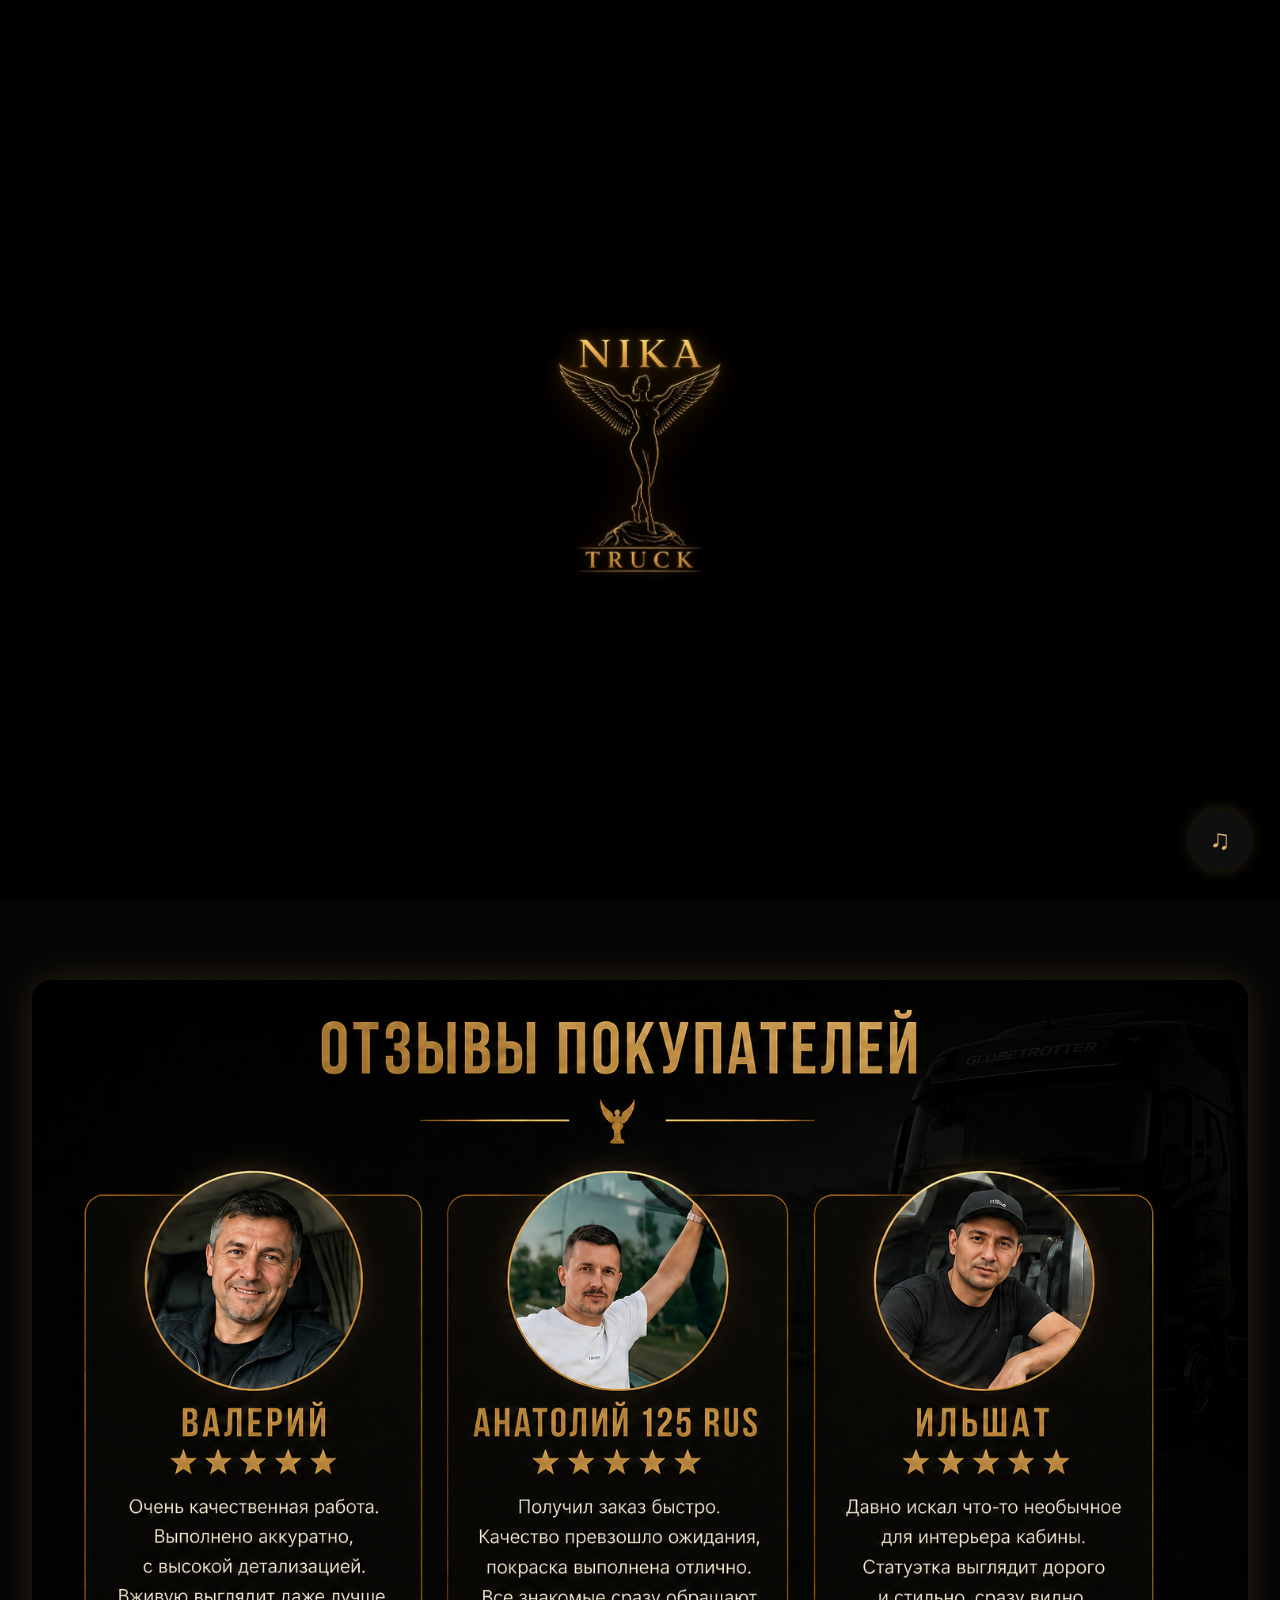
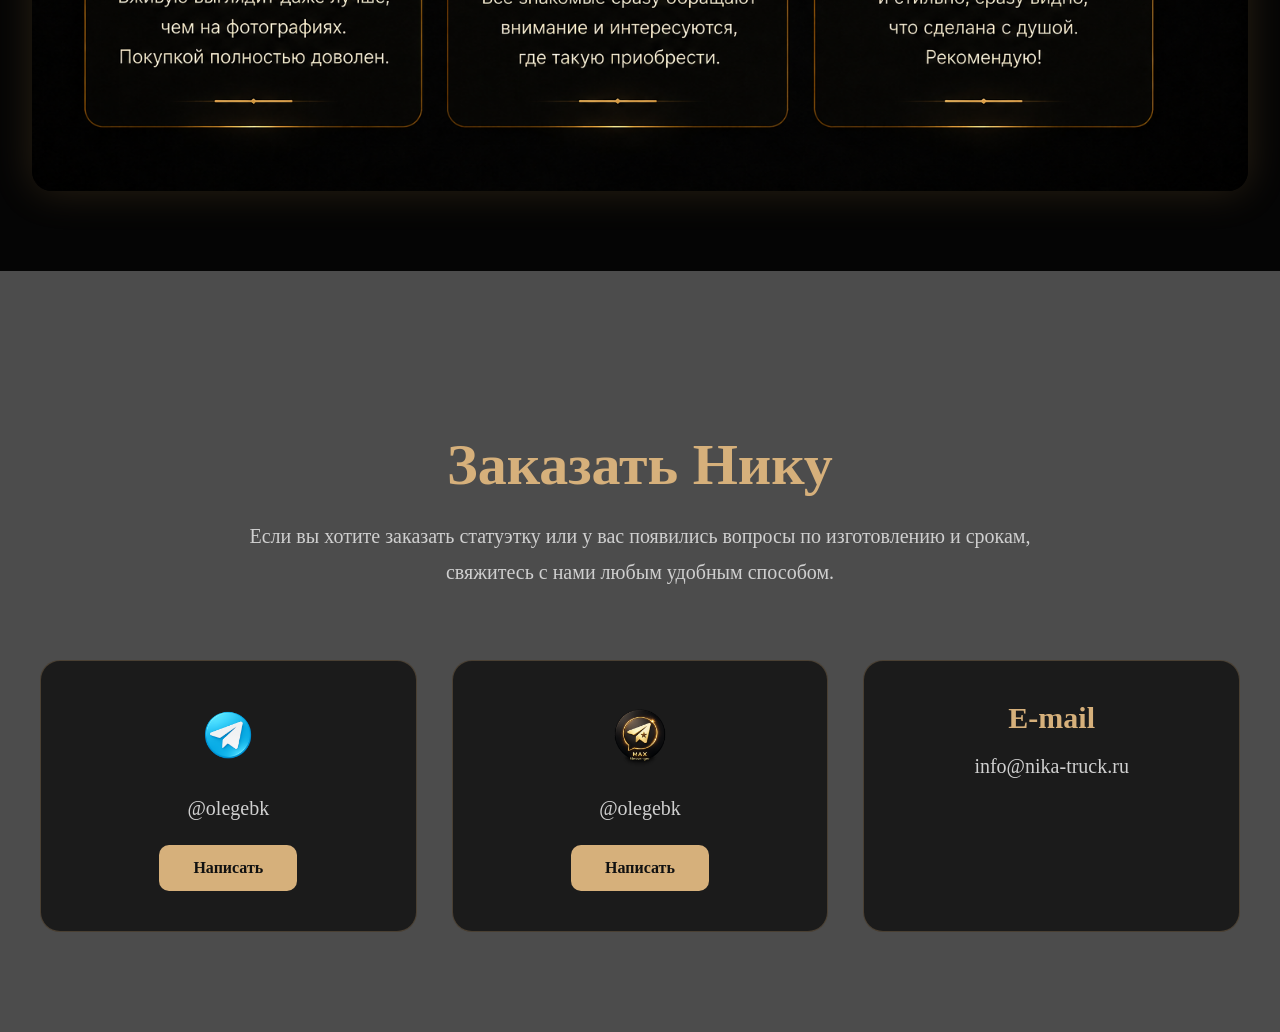
<file: index.html>
<!DOCTYPE html>
<html lang="ru">

<head>
    <meta charset="UTF-8">
    <meta name="viewport" content="width=device-width, initial-scale=1.0">

    <title>NIKA TRUCK</title>

    <link rel="stylesheet" href="style.css">
</head>

<body>

<header class="header">

    <div class="header-container">

        <nav class="menu">

            <a href="about.html">О статуэтке</a>

            <a href="#order">Заказать Нику</a>

        </nav>

    </div>

</header>


<!-- ЗАГРУЗОЧНЫЙ ЭКРАН -->

<div class="loader">

    <img
        src="images/logo.png"
        class="loader-logo"
        alt="NIKA TRUCK"
    >

</div>


<!-- HERO -->

<div class="hero">

    <div class="overlay"></div>

    <div class="container">

        <!-- ЛОГОТИП С ТЕКСТОМ (ОДНА КАРТИНКА) СЛЕВА -->

        <img
            src="images/header-logo.png"
            class="hero-logo"
            alt="NIKA TRUCK"
        >

        <!-- СТАТУЭТКА СПРАВА -->

        <img
            src="images/nika.png"
            class="nika-hero"
            alt="Ника"
        >

    </div>

</div>


<!-- ОТЗЫВЫ -->

<section class="reviews">

    <img
        src="images/reviews-section.png"
        alt="Отзывы покупателей"
    >

</section>


<!-- МОДАЛЬНОЕ ОКНО -->

<div class="modal" id="authModal">

    <div class="modal-content">

        <h3>
            Для продолжения необходимо авторизоваться
        </h3>

        <div class="modal-buttons">

            <button id="loginBtn">
                Войти
            </button>

            <button id="closeModal">
                Отмена
            </button>

        </div>

    </div>

</div>


<!-- МУЗЫКА -->

<audio id="bgMusic" loop>

    <source
        src="music/theme.mp3"
        type="audio/mpeg"
    >

</audio>

<button id="musicBtn">
    ♫
</button>


<!-- ЗАКАЗАТЬ НИКУ -->

<section class="contacts-page" id="order">

    <div class="container">

        <h1>
            Заказать Нику
        </h1>

        <p class="contacts-subtitle">

            Если вы хотите заказать статуэтку
            или у вас появились вопросы
            по изготовлению и срокам,
            свяжитесь с нами любым удобным способом.

        </p>

        <div class="contacts-grid">

            <!-- TELEGRAM -->

            <div class="contact-card">

                <img
                    src="images/telegram.png"
                    class="contact-icon"
                    alt="Telegram"
                >

                <p>
                    @olegebk
                </p>

                <a
                    href="https://t.me/olegebk"
                    target="_blank"
                >
                    Написать
                </a>

            </div>


            <!-- MAX -->

            <div class="contact-card">

                <img
                    src="images/max.png"
                    class="contact-icon"
                    alt="MAX"
                >

                <p>
                    @olegebk
                </p>

                <a href="#">
                    Написать
                </a>

            </div>


            <!-- EMAIL -->

            <div class="contact-card">

                <h2>
                    E-mail
                </h2>

                <p>
                    info@nika-truck.ru
                </p>

            </div>

        </div>

    </div>

</section>


<script src="script.js"></script>

</body>

</html>
</file>
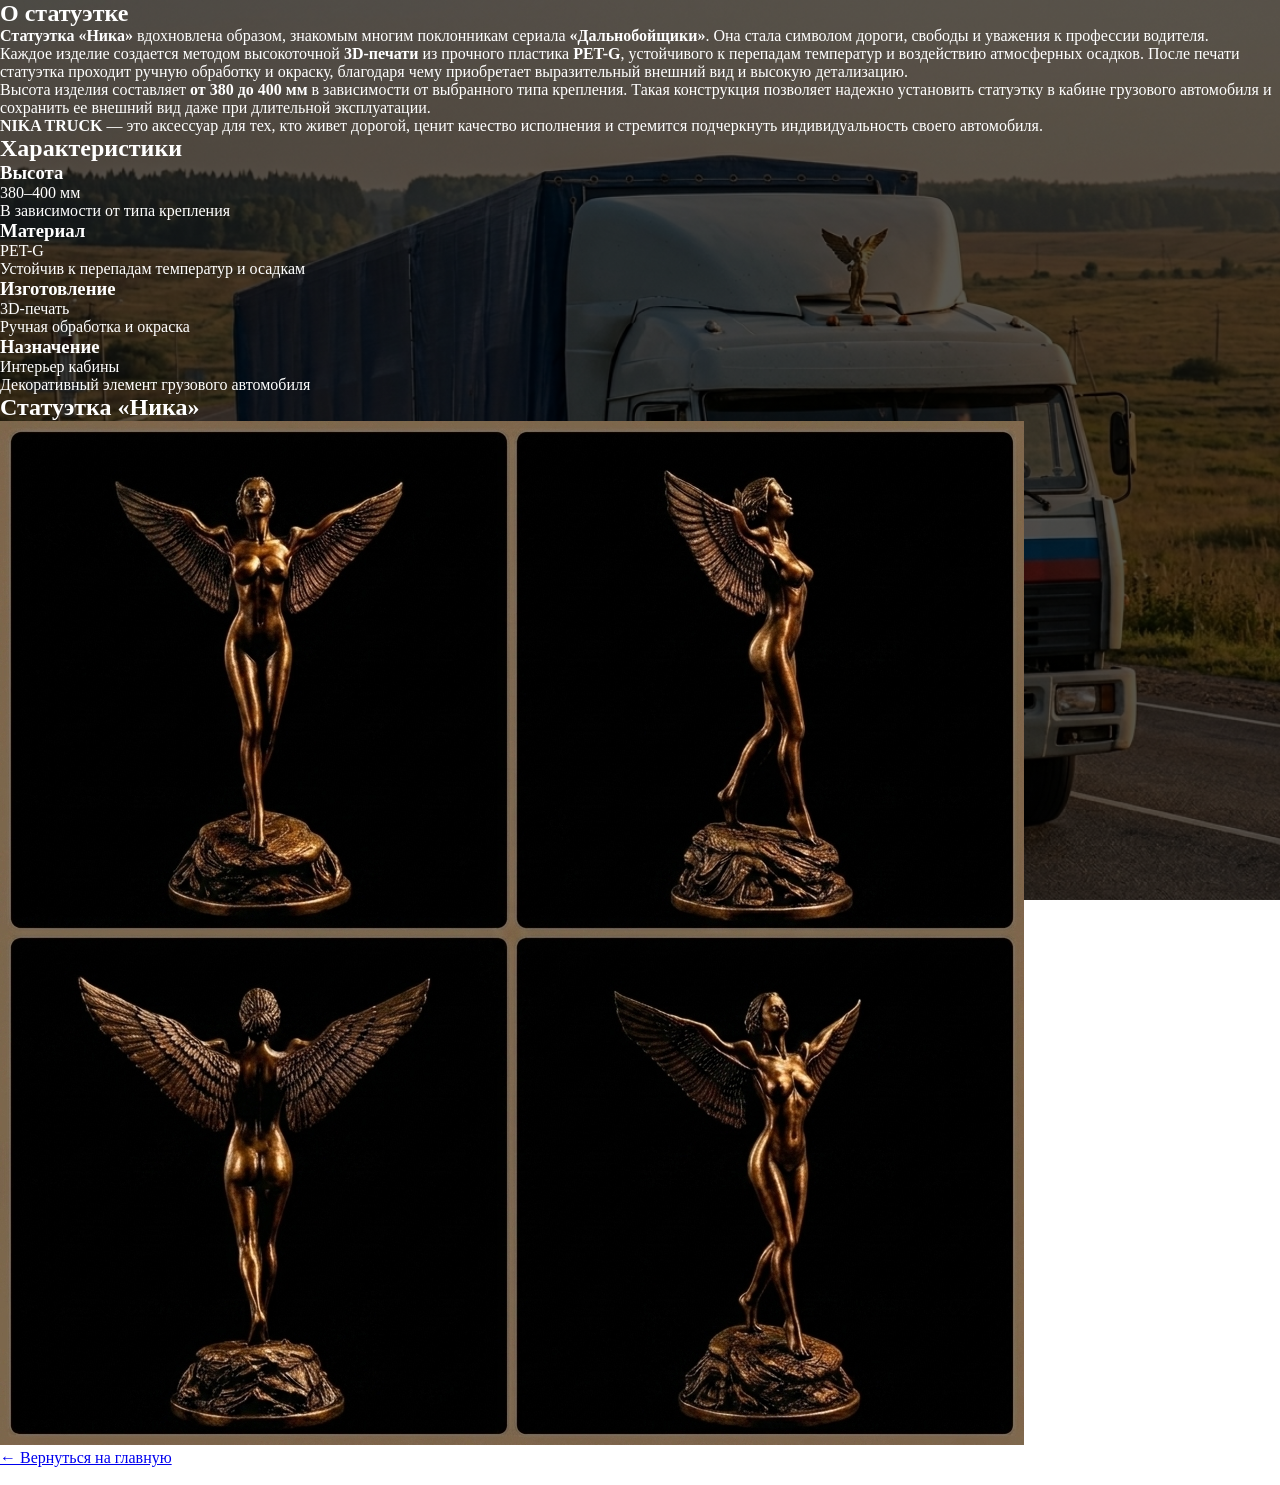
<file: about.html>
<!DOCTYPE html>
<html lang="ru">

<head>

    <meta charset="UTF-8">

    <meta name="viewport" content="width=device-width, initial-scale=1.0">

    <title>О статуэтке | NIKA TRUCK</title>

    <link rel="stylesheet" href="style.css">

</head>

<body>


<section class="about-page">

    <div class="container">

        <h1>О статуэтке</h1>


        <!-- ТЕКСТ -->

        <div class="about-text">

            <p>
                <strong>Статуэтка «Ника»</strong> вдохновлена образом,
                знакомым многим поклонникам сериала
                <strong>«Дальнобойщики»</strong>. Она стала символом дороги,
                свободы и уважения к профессии водителя.
            </p>

            <p>
                Каждое изделие создается методом высокоточной
                <strong>3D-печати</strong> из прочного пластика
                <strong>PET-G</strong>, устойчивого к перепадам температур
                и воздействию атмосферных осадков. После печати статуэтка
                проходит ручную обработку и окраску, благодаря чему
                приобретает выразительный внешний вид и высокую детализацию.
            </p>

            <p>
                Высота изделия составляет <strong>от 380 до 400 мм</strong>
                в зависимости от выбранного типа крепления. Такая конструкция
                позволяет надежно установить статуэтку в кабине грузового
                автомобиля и сохранить ее внешний вид даже при длительной
                эксплуатации.
            </p>

            <p>
                <strong>NIKA TRUCK</strong> — это аксессуар для тех,
                кто живет дорогой, ценит качество исполнения и стремится
                подчеркнуть индивидуальность своего автомобиля.
            </p>

        </div>

    </div>

</section>


<!-- ХАРАКТЕРИСТИКИ -->

<section class="specs">

    <div class="container">

        <h2>Характеристики</h2>

        <div class="spec-grid">

            <div class="spec-card">

                <h3>Высота</h3>

                <p>380–400 мм</p>

                <span>
                    В зависимости от типа крепления
                </span>

            </div>


            <div class="spec-card">

                <h3>Материал</h3>

                <p>PET-G</p>

                <span>
                    Устойчив к перепадам температур и осадкам
                </span>

            </div>


            <div class="spec-card">

                <h3>Изготовление</h3>

                <p>3D-печать</p>

                <span>
                    Ручная обработка и окраска
                </span>

            </div>


            <div class="spec-card">

                <h3>Назначение</h3>

                <p>Интерьер кабины</p>

                <span>
                    Декоративный элемент грузового автомобиля
                </span>

            </div>

        </div>

    </div>

</section>


<!-- ОДНА КАРТИНКА — КОЛЛАЖ -->

<section class="gallery-page">

    <div class="container">

        <h2>Статуэтка «Ника»</h2>

        <div class="gallery-photo">

            <img
                src="images/colage.png"
                class="gallery-colage"
                alt="Статуэтка Ника"
            >

        </div>

    </div>

</section>


<!-- НАЗАД -->

<section class="back-home">

    <a href="index.html" class="btn-back">
        ← Вернуться на главную
    </a>

</section>


<footer>

    <div class="copyright">

        © 2026 NIKA TRUCK.
        Все права защищены.

    </div>

</footer>


</body>

</html>
</file>
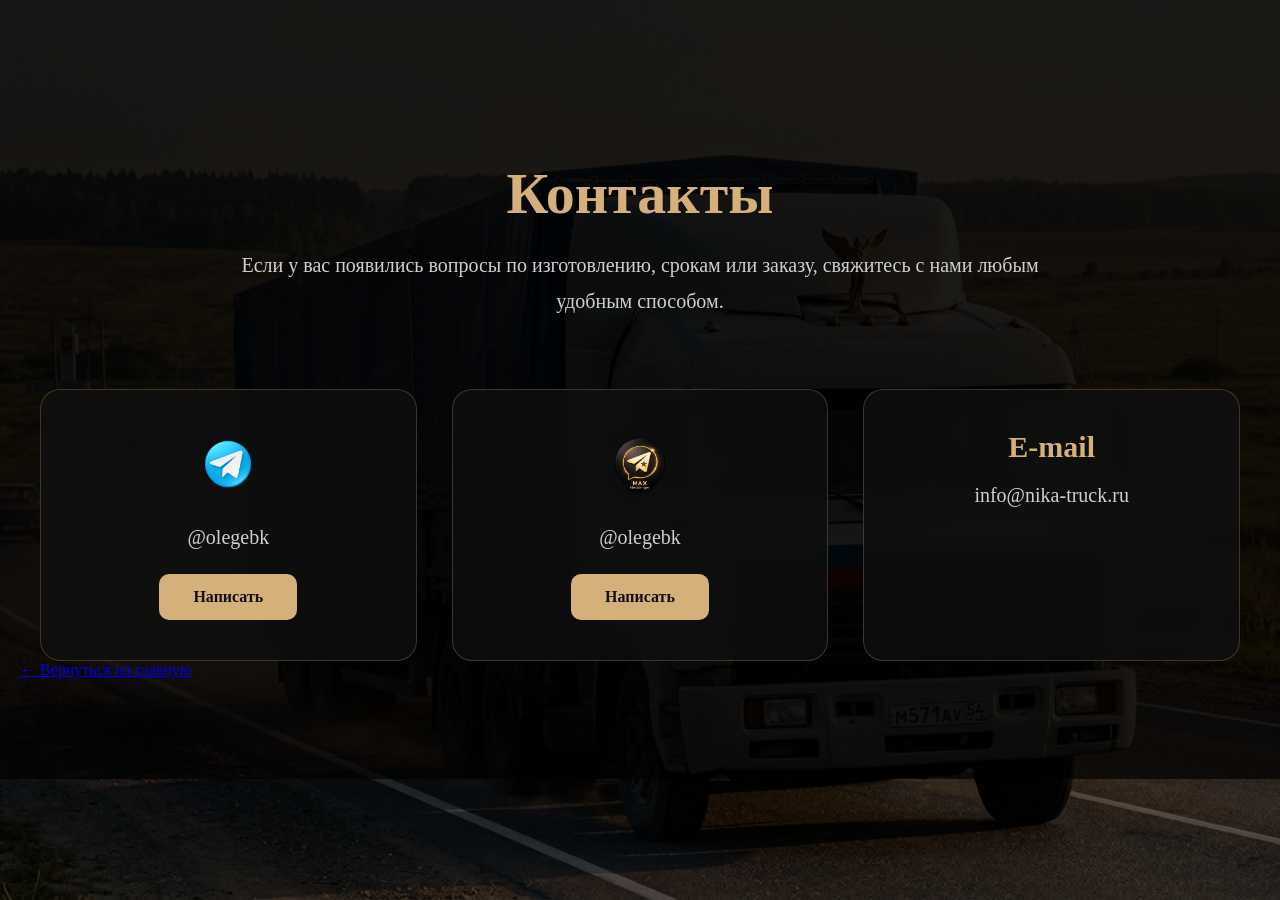
<file: contacts.html>
<!DOCTYPE html>
<html lang="ru">

<head>

    <meta charset="UTF-8">

    <meta
        name="viewport"
        content="width=device-width, initial-scale=1.0"
    >

    <title>Контакты | NIKA TRUCK</title>

    <link
        rel="stylesheet"
        href="style.css"
    >

</head>

<body>


<section class="contacts-page">

    <div class="container">

        <h1>
            Контакты
        </h1>


        <p class="contacts-subtitle">

            Если у вас появились вопросы
            по изготовлению, срокам или заказу,
            свяжитесь с нами любым удобным способом.

        </p>


        <div class="contacts-grid">


            <!-- TELEGRAM -->

            <div class="contact-card">

                <img
                    src="images/telegram.png"
                    class="contact-icon"
                    alt="Telegram"
                >

                <p>
                    @olegebk
                </p>

                <a
                    href="https://t.me/olegebk"
                    target="_blank"
                >
                    Написать
                </a>

            </div>


            <!-- MAX -->

            <div class="contact-card">

                <img
                    src="images/max.png"
                    class="contact-icon"
                    alt="MAX"
                >

                <p>
                    @olegebk
                </p>

                <a href="#">
                    Написать
                </a>

            </div>


            <!-- EMAIL -->

            <div class="contact-card">

                <h2>
                    E-mail
                </h2>

                <p>
                    info@nika-truck.ru
                </p>

            </div>


        </div>


        <div class="back-home">

            <a
                href="index.html"
                class="btn-back"
            >
                ← Вернуться на главную
            </a>

        </div>

    </div>

</section>


</body>

</html>
</file>
<file: style.css>
* {
    margin: 0;
    padding: 0;
    box-sizing: border-box;
}

html,
body {
    width: 100%;
    min-height: 100%;
}

html {
    scroll-behavior: smooth;
}

body {
    background:
        linear-gradient(rgba(0, 0, 0, .65), rgba(0, 0, 0, .65)),
        url("images/hero.jpg");

    background-size: cover;
    background-position: center;
    background-attachment: fixed;
    background-repeat: no-repeat;

    color: white;
}


/* =========================================
        HERO
========================================= */

.hero {
    position: relative;

    width: 100%;
    height: 100vh;
    min-height: 650px;

    background-image: url("images/hero.jpg");
    background-size: cover;
    background-position: center;
    background-repeat: no-repeat;

    overflow: hidden;
}


/* Затемнение фоновой картинки */

.hero .overlay {
    position: absolute;

    inset: 0;

    width: 100%;
    height: 100%;

    background: rgba(0, 0, 0, 0.60);

    z-index: 1;
}


/* Контейнер HERO */

.hero .container {
    position: relative;

    width: 100%;
    height: 100%;

    max-width: 1200px;

    margin: 0 auto;
    padding: 0 30px;

    z-index: 2;
}


/* =========================================
        ЛОГОТИП С ТЕКСТОМ (ОДНА КАРТИНКА) СЛЕВА
========================================= */

.hero .hero-logo {
    position: absolute;

    left: -30vw;
    top: 50%;
    transform: translateY(-50%);

    width: 1050px;
    height: auto;

    z-index: 3;

    display: block;

    pointer-events: none;
}


/* =========================================
        СТАТУЭТКА СПРАВА
========================================= */

.hero .nika-hero {
    position: absolute;

    right: -25vw;
    bottom: 0;

    width: 50vw;
    max-width: none;

    height: auto;

    z-index: 3;

    display: block;

    object-fit: contain;

    pointer-events: none;
}


/* =========================================
        ВЕРХНЕЕ МЕНЮ
========================================= */

.header {
    position: absolute;

    top: 0;
    left: 0;

    width: 100%;

    padding: 25px 0;

    z-index: 10;
}


.header-container {
    width: 100%;
    max-width: 1200px;

    height: 80px;

    margin: 0 auto;

    position: relative;
}


/* Меню */

.menu {
    position: absolute;

    top: 35px;
    left: 50%;

    transform: translateX(-50%);

    display: flex;

    gap: 45px;

    z-index: 100;
}


.menu a {
    color: #d6b07b;

    text-decoration: none;

    font-size: 18px;

    font-weight: 600;

    letter-spacing: 1px;

    transition: .35s;

    position: relative;

    text-transform: uppercase;
}


.menu a::after {
    content: "";

    position: absolute;

    left: 0;
    bottom: -8px;

    width: 0;
    height: 2px;

    background: #d6b07b;

    transition: .35s;
}


.menu a:hover {
    color: #ffd38a;

    text-shadow:
        0 0 8px rgba(255, 180, 70, .7),
        0 0 18px rgba(255, 180, 70, .4);
}


.menu a:hover::after {
    width: 100%;
}


/* =========================================
        ЗАГРУЗОЧНЫЙ ЭКРАН
========================================= */

.loader {
    position: fixed;

    inset: 0;

    background: #000;

    z-index: 9999;

    display: flex;

    align-items: center;
    justify-content: center;

    opacity: 1;

    transition: opacity 1.2s ease;
}


.loader-logo {
    width: 260px;

    opacity: 0;

    animation: logoShow 1.5s ease forwards;
}


.loader.hide .loader-logo {
    transform: scale(.8);

    opacity: 0;

    transition: all 1s ease;
}


@keyframes logoShow {

    from {
        opacity: 0;
        transform: scale(.8);
    }

    to {
        opacity: 1;
        transform: scale(1);
    }

}


/* =========================================
        МУЗЫКА
========================================= */

#musicBtn {
    position: fixed;

    right: 30px;
    bottom: 30px;

    width: 60px;
    height: 60px;

    border: none;

    border-radius: 50%;

    background: rgba(20, 20, 20, .75);

    color: #d8b06b;

    font-size: 28px;

    cursor: pointer;

    transition: .3s;

    z-index: 9999;

    backdrop-filter: blur(8px);

    box-shadow: 0 0 15px rgba(216, 176, 107, .25);
}


#musicBtn:hover {
    transform: scale(1.08);

    color: #ffd27f;

    box-shadow: 0 0 25px rgba(255, 210, 127, .7);
}


/* =========================================
        ОТЗЫВЫ
========================================= */

.reviews {
    width: 100%;

    background: #050505;

    display: flex;

    justify-content: center;
    align-items: center;

    padding: 80px 0;
}


.reviews img {
    width: min(1400px, 95%);

    display: block;

    border-radius: 20px;

    box-shadow: 0 0 40px rgba(212, 161, 91, .18);

    transition: .35s;
}


.reviews img:hover {
    transform: scale(1.01);

    box-shadow: 0 0 60px rgba(212, 161, 91, .35);
}


/* =========================================
        КОНТАКТЫ
========================================= */

.contacts-page {
    padding: 160px 20px 100px;
    background: rgba(0, 0, 0, .7);
}

.contacts-page h1 {
    text-align: center;
    font-size: 58px;
    color: #d6b07b;
    margin-bottom: 20px;
}

.contacts-subtitle {
    max-width: 800px;
    margin: 0 auto 70px;
    text-align: center;
    color: #cfcfcf;
    font-size: 20px;
    line-height: 1.8;
}

.contacts-grid {
    display: grid;
    grid-template-columns: repeat(auto-fit, minmax(300px, 1fr));
    gap: 35px;
    max-width: 1200px;
    margin: 0 auto;
}

.contact-card {
    background: rgba(15, 15, 15, .8);
    border: 1px solid rgba(214, 176, 123, .25);
    border-radius: 20px;
    padding: 40px;
    text-align: center;
    transition: .35s;
    backdrop-filter: blur(8px);
}

.contact-card:hover {
    transform: translateY(-8px);
    box-shadow: 0 0 35px rgba(214, 176, 123, .25);
}

.contact-card h2 {
    color: #d6b07b;
    margin-bottom: 20px;
    font-size: 30px;
}

.contact-card p {
    color: #d0d0d0;
    font-size: 20px;
    margin-bottom: 25px;
}

.contact-card a {
    display: inline-block;
    padding: 14px 34px;
    background: #d6b07b;
    color: #111;
    border-radius: 10px;
    text-decoration: none;
    font-weight: bold;
    transition: .3s;
}

.contact-card a:hover {
    transform: translateY(-3px);
    box-shadow: 0 0 25px rgba(214, 176, 123, .35);
}

.contact-icon {
    width: 72px;
    height: 72px;
    margin-bottom: 20px;
    transition: .3s;
}

.contact-card:hover .contact-icon {
    transform: scale(1.1);
}


/* =========================================
        МОДАЛЬНОЕ ОКНО
========================================= */

.modal {
    position: fixed;
    inset: 0;
    background: rgba(0, 0, 0, .75);
    display: none;
    justify-content: center;
    align-items: center;
    z-index: 99999;
}

.modal-content {
    background: #111;
    border: 1px solid #d4a15b;
    border-radius: 15px;
    padding: 35px;
    text-align: center;
    color: #fff;
}

.modal-content h3 {
    color: #fff;
    font-size: 24px;
    font-weight: 600;
    line-height: 1.5;
    margin-bottom: 30px;
}

.modal-buttons {
    display: flex;
    justify-content: center;
    gap: 15px;
    margin-top: 20px;
}

.modal-buttons button {
    background: #d4a15b;
    color: #111;
    border: none;
    padding: 12px 24px;
    border-radius: 8px;
    cursor: pointer;
}


/* =========================================
        АДАПТИВНОСТЬ ДЛЯ ТЕЛЕФОНА
========================================= */

@media (max-width: 768px) {

    /* ----- МЕНЮ ----- */

    .header {
        padding: 15px 0;
    }

    .menu {
        gap: 18px;
        top: 25px;
    }

    .menu a {
        font-size: 13px;
        letter-spacing: 0.5px;
    }

    /* ----- ЛОГОТИП (ОДНА КАРТИНКА) СЛЕВА (ТЕЛЕФОН) ----- */

    .hero .hero-logo {
        left: -60vw;
        top: 50%;
        transform: translateY(-50%);
        width: 1200px;
    }

    /* ----- СТАТУЭТКА СПРАВА (ТЕЛЕФОН) ----- */

    .hero .nika-hero {
        right: -45vw;
        width: 80vw;
        bottom: -5%;
    }

    /* ----- ОТЗЫВЫ (ТЕЛЕФОН) ----- */

    .reviews {
        padding: 50px 15px;
    }

    .reviews img {
        width: 100%;
        border-radius: 12px;
    }

    /* ----- КОНТАКТЫ (ТЕЛЕФОН) ----- */

    .contacts-page {
        padding: 100px 15px 60px;
    }

    .contacts-page h1 {
        font-size: 38px;
    }

    .contacts-subtitle {
        font-size: 17px;
        margin-bottom: 40px;
    }

    .contacts-grid {
        grid-template-columns: 1fr;
        gap: 25px;
    }

    .contact-card {
        padding: 30px;
    }

    .contact-card h2 {
        font-size: 24px;
    }

    .contact-card p {
        font-size: 17px;
    }

    /* ----- МУЗЫКА (ТЕЛЕФОН) ----- */

    #musicBtn {
        right: 15px;
        bottom: 15px;
        width: 50px;
        height: 50px;
        font-size: 22px;
    }
}

/* Очень маленькие экраны (до 480px) */

@media (max-width: 480px) {

    .menu {
        gap: 12px;
    }

    .menu a {
        font-size: 11px;
    }

    .hero .hero-logo {
        left: -70vw;
        width: 1400px;
    }

    .hero .nika-hero {
        right: -55vw;
        width: 90vw;
    }
}
</file>
